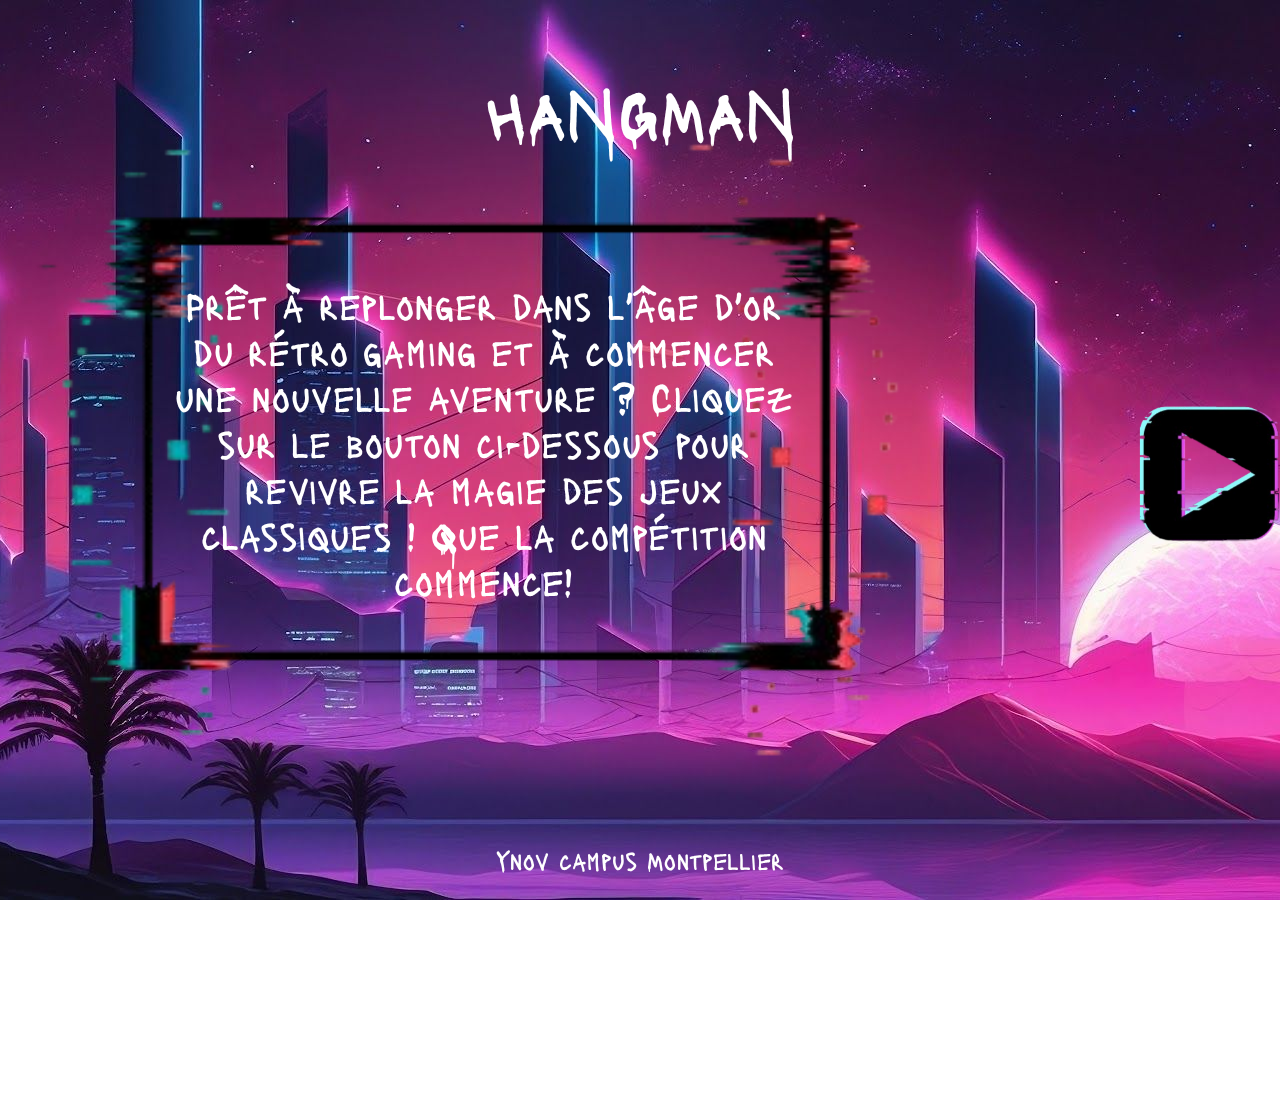
<file: HCJ/Html/Home.html>
<!DOCTYPE html>
<html lang="fr">
<head>
    <meta charset="UTF-8">
    <meta name="viewport" content="width=device-width, initial-scale=1.0">
    <title>Hangman</title>
    <link rel="preconnect" href="https://fonts.googleapis.com">
    <link rel="preconnect" href="https://fonts.gstatic.com" crossorigin>
    <link href="https://fonts.googleapis.com/css2?family=Edu+AU+VIC+WA+NT+Arrows:wght@400..700&family=Lacquer&family=Nabla&family=Playwrite+HR+Lijeva:wght@100..400&family=Rubik+Glitch&display=swap" rel="stylesheet">
    <link rel="stylesheet" href="/HCJ/Css/Home.css" type="text/css">
</head>
<body>
    <header>
        <!-- Titre principal de la page, affiche "HANGMAN" -->
        <p>HANGMAN</p>
    </header>

    <main>
        <!-- Section principale contenant le texte d'introduction et le bouton pour démarrer -->
        
        <div id="texte">
            <!-- Cadre autour du texte avec une image décorative -->
            <img src="/pictures/cadre-removebg-preview.png" alt="">
            
            <!-- Texte d'introduction, encourage les joueurs à commencer le jeu -->
            <p>
                Prêt à replonger dans l'âge d'or du rétro gaming et à commencer une nouvelle aventure ?
                Cliquez sur le bouton ci-dessous pour revivre la magie des jeux classiques ! 
                Que la compétition commence!
            </p>
        </div>

        <div id="bouton">
            <!-- Formulaire qui redirige vers la page de jeu ("/Play") lorsque le bouton est cliqué -->
            <form action="/Play" class="Play">
                <button class="buttonPlay" type="submit" data-text="Commencer">
                    <!-- Image décorative sur le bouton -->
                    <img src="/pictures/play-removebg-preview.png" alt="">
                </button>
            </form>
        </div>
    </main>

    <footer>
        <!-- Pied de page contenant des informations supplémentaires -->
        <p>Ynov campus Montpellier</p>
    </footer>
</body>
</file>
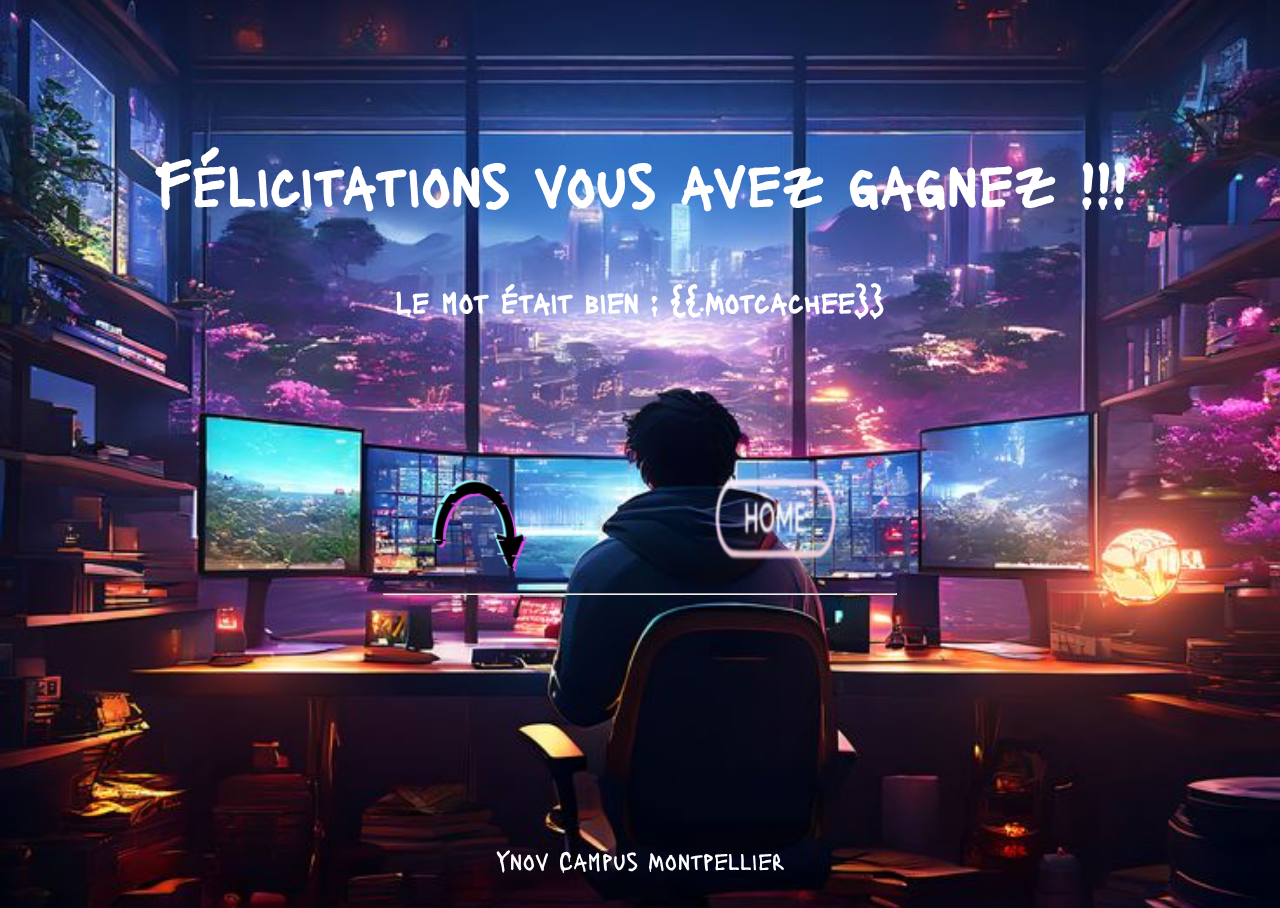
<file: HCJ/Html/Win.html>
<!DOCTYPE html>
<html lang="fr">
    <head>
        <meta charset="UTF-8">
        <meta name="viewport" content="width=device-width, initial-scale=1.0">
        <title>Jeu du Pendu - Accueil</title>
        <link rel="preconnect" href="https://fonts.googleapis.com">
        <link rel="preconnect" href="https://fonts.gstatic.com" crossorigin>
        <link href="https://fonts.googleapis.com/css2?family=Edu+AU+VIC+WA+NT+Arrows:wght@400..700&family=Lacquer&family=Nabla&family=Playwrite+HR+Lijeva:wght@100..400&family=Rubik+Glitch&display=swap" rel="stylesheet">
        <link rel="stylesheet" href="/HCJ/Css/Win.css" type="text/css">
    </head>

    <body>
        <header>
            <h1>Félicitations vous avez gagnez !!!</h1>
            <h2 id="motadeviner">Le mot était bien  : {{.Motcachee}}</h2>
        </header>
        <main>
            <!--<form action="/Play" class="boutonDeMenu">
                <button class="bouton-menu" id="replay" type="submit" value="restart" name="bouton-menu" ></button>
            </form>-->
            <form action="/Reset" method="post">
                <button type="submit">
                    <img src="/pictures/Capture_d_écran_du_2024-12-10_12.png" alt="">
                </button>
            </form>  

            <form action="/Home" class="boutonDeMenu">
                <button class="bouton-menu" id="maison" type="submit" value="restart" name="bouton-menu">
                    <img src="/pictures/Capture_d_écran_du_2024-12-11_15.png" alt="">
                </button>
            </form>
        </main>
        <hr>
        <footer>
            <!--<a href="/" class="back" >Go to Game Page</a>-->
            <p>Ynov Campus Montpellier</p>
        </footer>
    </body>
</html>
</file>
<file: HCJ/Css/Home.css>
body{ 
    margin: 0;
    padding: 0;
    background-image: url("/pictures/menu.png");
    background-repeat: no-repeat; /* Empêche la répétition */
    background-size: cover; /* Ajuste l'image pour couvrir toute la page */
    background-position: center; /* Centre l'image */
    height: 100vh; /* Assure que le corps occupe toute la hauteur de la fenêtre */
    overflow: hidden;
    font-family: "Lacquer", serif;
    font-weight: 400;
    font-style: normal;
    color: white;
}
header { 
    display: flex;
    right: 0;
    left: 0;
    top: 0;
    position: fixed;
    text-align: center;
    justify-content: center;
}
header p { 
    font-size: 70px;
    width: 100%;
    height: 100%;
}
main { 
    display: flex;
    align-items: center;
}
p{ 
    font-size: 25px;
}
#texte {
    margin-bottom: 200px;
    margin-left: 30px;
    position: relative; /* Crée un contexte pour les éléments enfants positionnés */
    display: inline-block; /* Optionnel : ajuste la largeur à celle de l'image */
}
#texte img { 
    display: block; /* Supprime les espaces blancs sous l'image */
    width: 250%; /* Ajustez si nécessaire */
}
#texte p { 
    width: 180%;
    position: absolute; /* Positionne le texte par rapport au parent */
    top: 45%; /* Centré verticalement */
    left: 126%; /* Centré horizontalement */
    transform: translate(-50%, -50%); /* Ajuste pour un vrai centrage */
    font-size: 38px; /* Ajustez la taille du texte */
    padding: 10px; /* Espacement autour du texte */
    border-radius: 5px; /* Optionnel : rend les coins arrondis */
    text-align: center;
}
#bouton { 
    position: relative;
    left: 55%;
    margin-bottom: 150px;
}
#bouton button { 
    justify-content: space-between;
    background: none;
    border: none;
    width: 50%;
    margin: 40px;
    transition: transform 0.3s ease; /* Transition pour l'animation */
    cursor: pointer;

}
#bouton button:hover {
    transform: scale(1.2); /* Agrandit le bouton à 120% */
}
#bouton button img { 
    width: 100%;
}

footer {
    position: fixed;
    bottom: 0;
    left: 0;
    width: 100%; /* Facultatif, pour s'étendre sur toute la largeur */
    text-align: center; /* Optionnel, pour centrer le contenu */
}
</file>
<file: HCJ/Css/Win.css>
body{ 
    margin: 0;
    padding: 0;
    background-image: url("/pictures/wintemplate.jpg");
    background-repeat: no-repeat; /* Empêche la répétition */
    background-size: cover; /* Ajuste l'image pour couvrir toute la page */
    background-position: center; /* Centre l'image */
    height: 100vh; /* Assure que le corps occupe toute la hauteur de la fenêtre */
    overflow: hidden;
    font-family: "Lacquer", serif;
    font-weight: 400;
    font-style: normal;
    color: white;
}


header { 
    display: flex;
    right: 0;
    left: 0;
    top: 0;
    bottom: 50%;
    position: fixed;
    text-align: center;
    justify-content: center;
    flex-direction: column;
}

h1{ 
    font-size: 60px;
}
h2 {
    font-size: 30px;
}

main { 
    position: absolute;
    display: flex;
    right: 0;
    left: 0;
    bottom: 33%;
    text-align: center;
    justify-content: center;
}

main form { 
    margin: 25px;
}
main button { 
    width: 50%;
    background: none;
    border: none;
    transition: transform 0.3s ease; /* Transition pour l'animation */
    cursor: pointer;
} 
button img { 
    width: 100%;
} 
button:hover {
    transform: scale(1.2); /* Agrandit le bouton à 120% */
}

hr { 
    position: relative;
    top: 65%;
    width: 40%;
}


footer {
    color: white;
    position: fixed;
    bottom: 0;
    left: 0;
    width: 100%; /* Facultatif, pour s'étendre sur toute la largeur */
    text-align: center; /* Optionnel, pour centrer le contenu */
}
footer p { 
    font-size: 25px;
}
</file>
